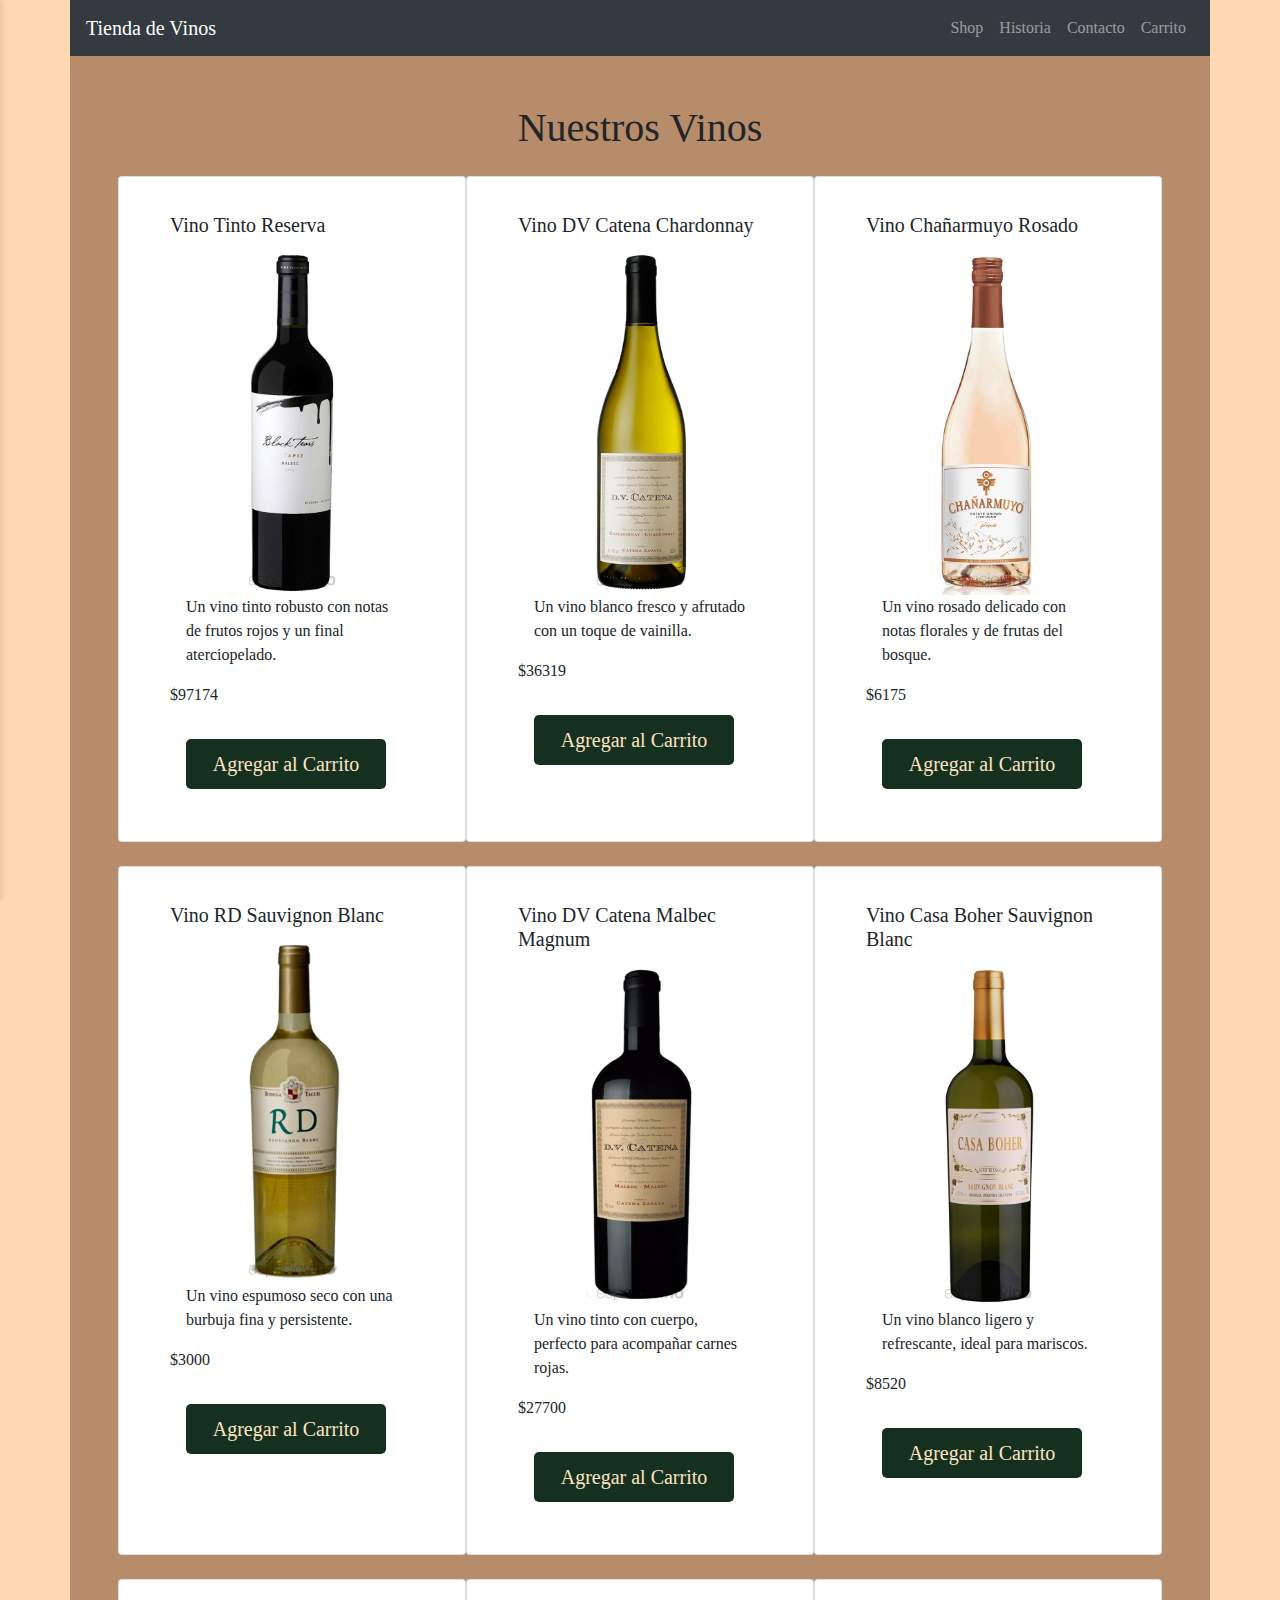
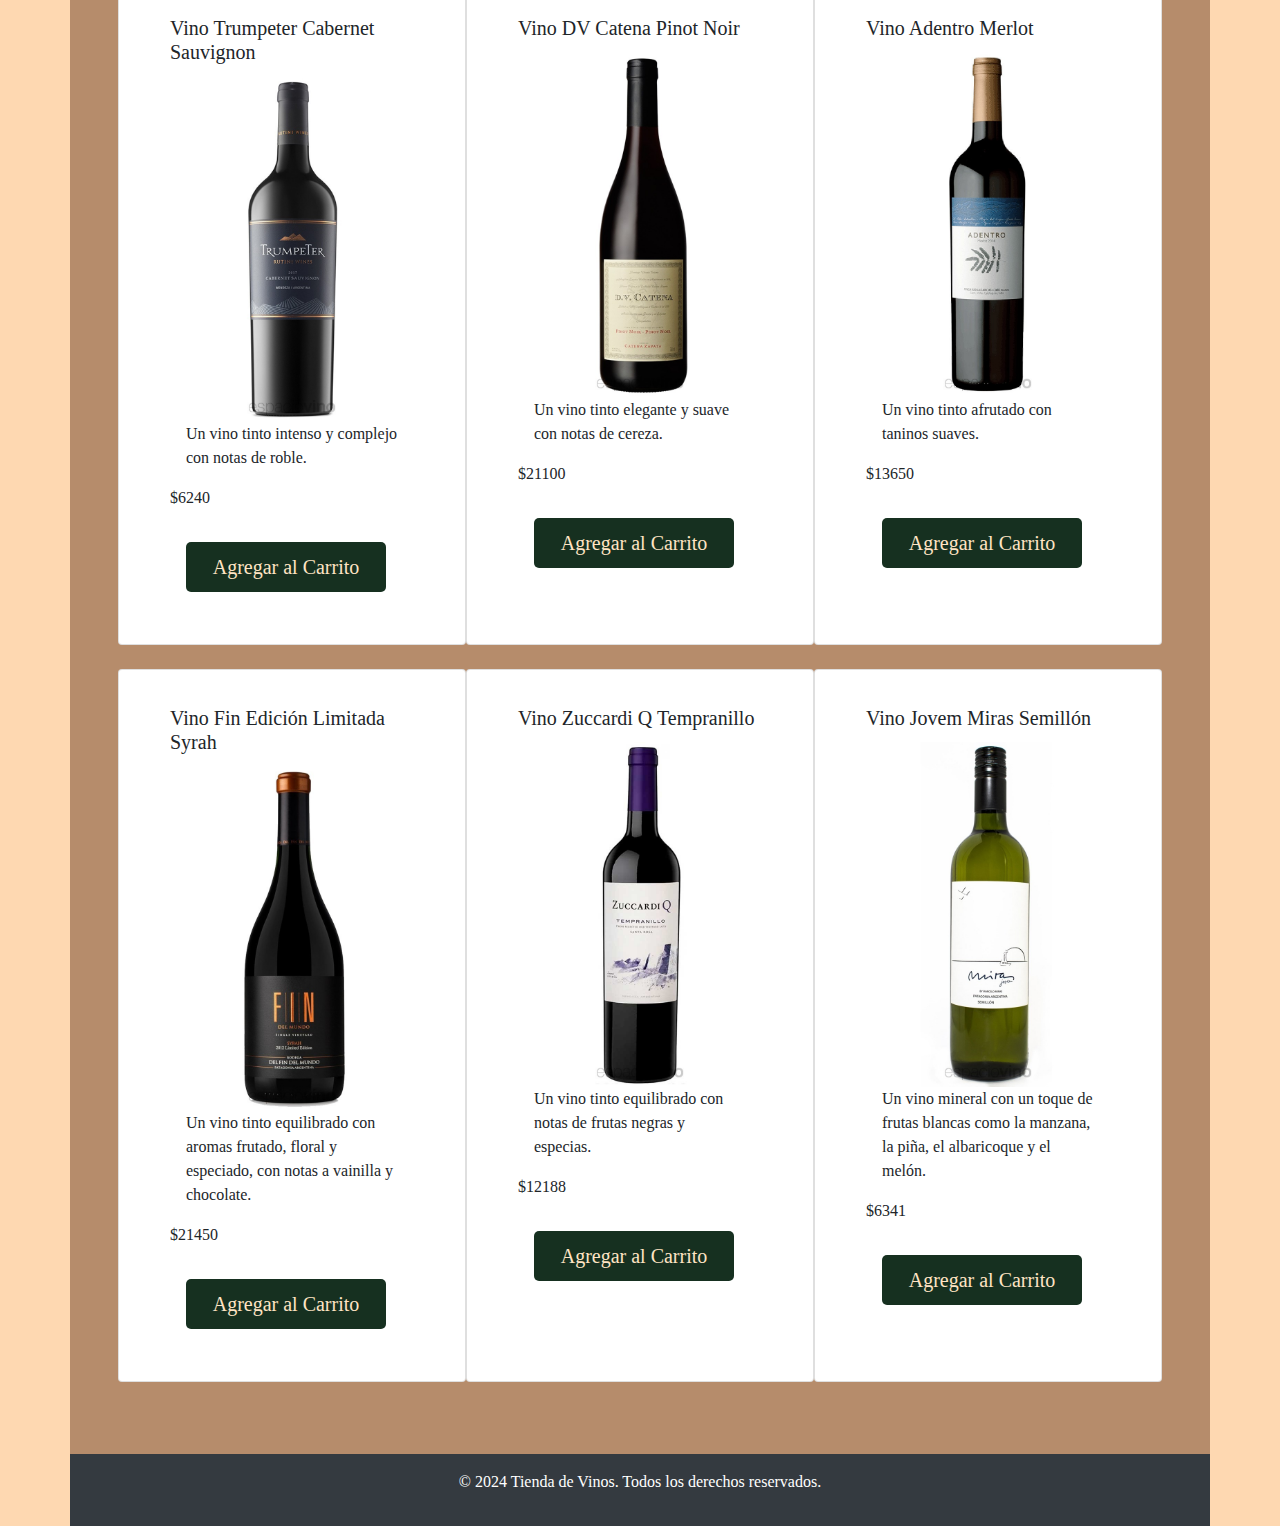
<file: index.html>
<!DOCTYPE html>
<html lang="es">
    <head>
        <meta charset="UTF-8">
        <meta name="viewport" content="width=device-width, initial-scale=1.0">
        <title>Tienda de Vinos</title>
        <link rel="stylesheet"
            href="https://stackpath.bootstrapcdn.com/bootstrap/4.5.2/css/bootstrap.min.css">
        <link rel="stylesheet" href="CSS/style.css">
    </head>
    <body class="body container-lg px-0">
        <nav class="navbar navbar-expand-sm navbar-dark bg-dark">
            <a class="navbar-brand" href="index.html">Tienda de Vinos</a>
            <button class="navbar-toggler" type="button" data-toggle="collapse"
                data-target="#navbarNav" aria-controls="navbarNav"
                aria-expanded="false" aria-label="Toggle navigation">
                <span class="navbar-toggler-icon"></span>
            </button>
            <div class="collapse navbar-collapse" id="navbarNav">
                <ul class="navbar-nav ml-auto">
                    <li class="nav-item text-white">
                        <a class="nav-link" href="index.html">Shop <span
                                class="sr-only">(current)</span></a>
                    </li>
                    <li class="nav-item text-white">
                        <a class="nav-link" href="PAGES/historia.html">Historia</a>
                    </li>
                    <li class="nav-item text-white">
                        <a class="nav-link" href="PAGES/contacto.html">Contacto</a>
                    </li>
                    <li class="nav-item text-white" id="btn-carrito">
                        <a class="nav-link" href="#">Carrito</a>
                        
                    </li>
                </ul>
            </div>
        </nav>

        

        <main class="hero">
            <div class="container m-5 titulo">
                <h1 class="text-center mb-4 ">Nuestros Vinos</h1>
                <div id="container" class="row">
                </div>
            </div>

            <div id="carrito-container">

                <h2 class="text-center mb-4">Carrito de Compras</h2>
                <div id="carrito">
                </div>
                <div id="total" class="text-right total">
                </div>
            </div>
        </main>

        <footer class="bg-dark text-white text-center py-3">
            <p>&copy; 2024 Tienda de Vinos. Todos los derechos reservados.</p>
        </footer>

        <script src="https://code.jquery.com/jquery-3.5.1.slim.min.js"></script>
        <script
            src="https://cdn.jsdelivr.net/npm/@popperjs/core@2.5.4/dist/umd/popper.min.js"></script>
        <script
            src="https://stackpath.bootstrapcdn.com/bootstrap/4.5.2/js/bootstrap.min.js"></script>
        <script src="JS/main.js"></script>
    </body>

</html>
</file>
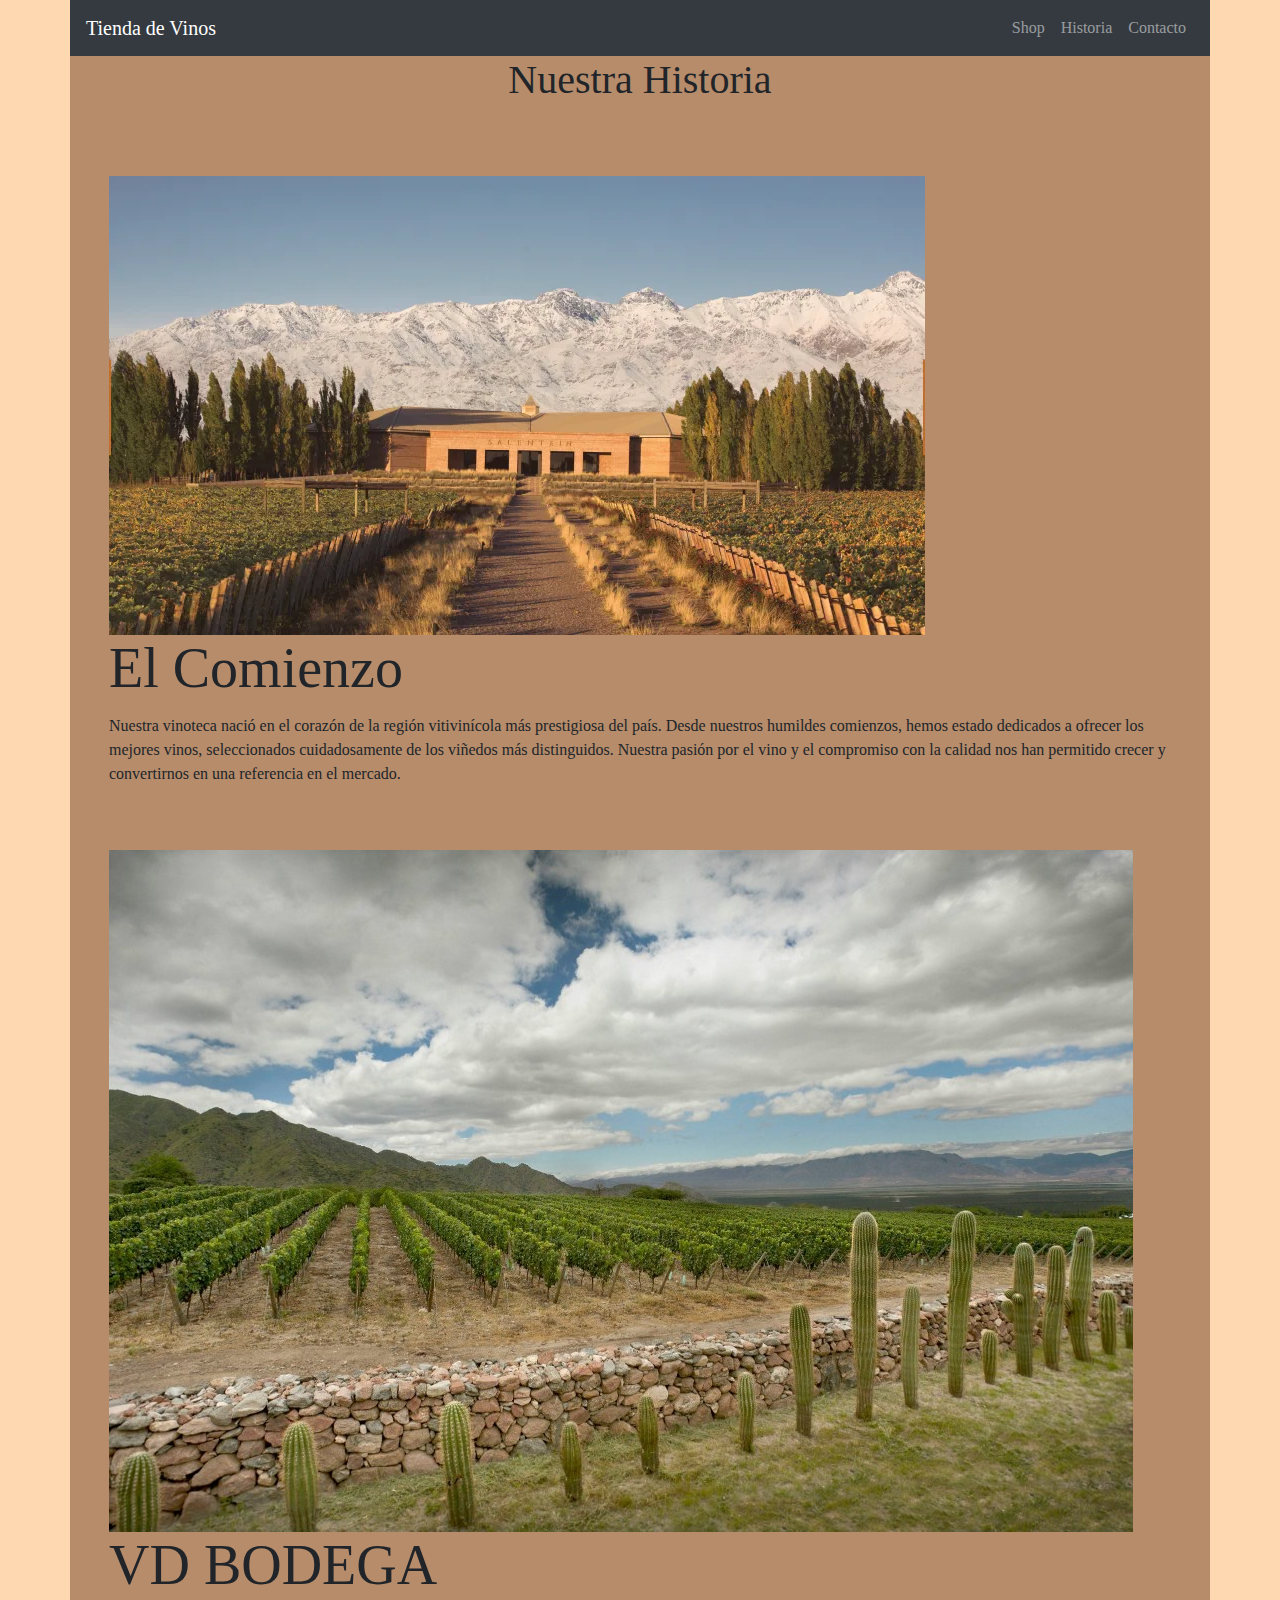
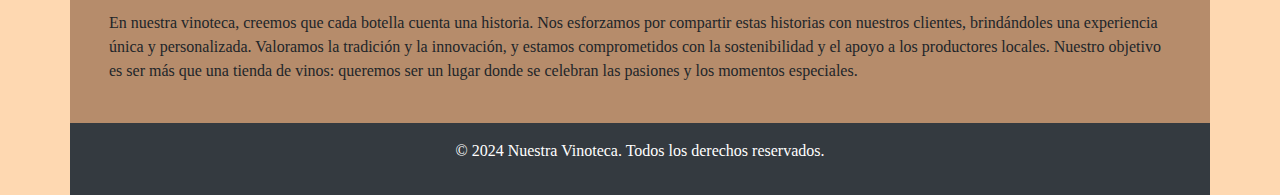
<file: PAGES/historia.html>
<!DOCTYPE html>
<html lang="es">
    <head>
        <meta charset="UTF-8">
        <meta name="viewport" content="width=device-width, initial-scale=1.0">
        <title>Tienda de Vinos</title>
        <link rel="stylesheet"
            href="https://stackpath.bootstrapcdn.com/bootstrap/4.5.2/css/bootstrap.min.css">
        <link rel="stylesheet" href="../CSS/style.css">
    </head>

    <body class="body container-lg px-0">
        <nav class="navbar navbar-expand-lg navbar-dark bg-dark">
            <a class="navbar-brand" href="../index.html">Tienda de Vinos</a>
            <button class="navbar-toggler" type="button" data-toggle="collapse"
                data-target="#navbarNav" aria-controls="navbarNav"
                aria-expanded="false" aria-label="Toggle navigation">
                <span class="navbar-toggler-icon"></span>
            </button>
            <div class="collapse navbar-collapse" id="navbarNav">
                <ul class="navbar-nav ml-auto">
                    <li class="nav-item ">
                        <a class="nav-link" href="../index.html">Shop <span
                                class="sr-only">(current)</span></a>
                    </li>
                    <li class="nav-item">
                        <a class="nav-link" href="historia.html">Historia</a>
                    </li>
                    <li class="nav-item">
                        <a class="nav-link" href="contacto.html">Contacto</a>
                    </li>
                </ul>
            </div>
        </nav>

        <main class="container history-section">
            <h1 class="text-center mb-5">Nuestra Historia</h1>

            <div class="clearfix p-4">
                <img src="../ASSETS/IMG/BODEGA VG.webp" class=" " alt="Imagen de la vinoteca">

                <h5 class="card-title display-4"> El Comienzo </h5>
                <p class="txt-test ">  Nuestra vinoteca nació en el corazón de la región
                    vitivinícola más prestigiosa del país. Desde
                    nuestros humildes comienzos, hemos estado dedicados
                    a ofrecer los mejores vinos, seleccionados
                    cuidadosamente de los viñedos más distinguidos.
                    Nuestra pasión por el vino y el compromiso con la
                    calidad nos han permitido crecer y convertirnos en
                    una referencia en el mercado.
                </p>
            </div>
           
         
            <div class="clearfix p-4">
                <img src="../ASSETS/IMG/VG BODEGA 3.jpg" class=" " alt="Imagen de la vinoteca">

                <h5 class="card-title display-4"> VD BODEGA </h5>
                <p class="txt-test "> En nuestra vinoteca, creemos que cada botella cuenta
                    una historia. Nos esforzamos por compartir estas
                    historias con nuestros clientes, brindándoles una
                    experiencia única y personalizada. Valoramos la
                    tradición y la innovación, y estamos comprometidos
                    con la sostenibilidad y el apoyo a los productores
                    locales. Nuestro objetivo es ser más que una tienda
                    de vinos: queremos ser un lugar donde se celebran
                    las pasiones y los momentos especiales.
                </p>
            </div>

       
        </main>

        <footer class="bg-dark text-white text-center py-3">
            <p>&copy; 2024 Nuestra Vinoteca. Todos los derechos reservados.</p>
        </footer>

        <script src="https://code.jquery.com/jquery-3.5.1.slim.min.js"></script>
        <script
            src="https://cdn.jsdelivr.net/npm/@popperjs/core@2.5.4/dist/umd/popper.min.js"></script>
        <script
            src="https://stackpath.bootstrapcdn.com/bootstrap/4.5.2/js/bootstrap.min.js"></script>
    </body>
</html>
</file>
<file: CSS/style.css>
#carrito-container {
  position: fixed;
  top: 0;
  left: -379px;
  width: 379px;
  height: 100%;
  background-color: #fff;
  border-right: 1px solid #ccc;
  box-shadow: 2px 0 5px rgba(0, 0, 0, 0.1);
  transition: left 0.3s ease-in-out;
  overflow-y: auto;
  z-index: 1000;
}

#carrito-container.show {
  left: 0;
}

#carrito-container .close {
  position: absolute;
  top: 10px;
  right: 10px;
  font-size: 1.5rem;
  cursor: pointer;
}

.carrito-item {
  display: flex;
  justify-content: space-between;
  align-items: center;
  border-bottom: 1px solid #ccc;
  padding: 10px;
}

.carrito-item img {
  width: 50px;
  height: 50px;
  object-fit: cover;
}

html {
  color: #ECB176;
  background-color: #FED8B1;
}

.body {
  margin: 0 auto;
  width: 1425px;
  background-color: #a67b5bd0;
  font-family: TiemposHeadlineWeb-Regular, Georgia, serif;

}

.hero {
  display: flex;
  align-items: center;
  justify-content: center;

}

.contacto{
  background-color: #ECB176;
  border-radius: 5%;
}

.button{
    background-color: #163020;
  color: bisque;
  padding: 10px 20px;
  border: none;
  border-radius: 5px;
  cursor: pointer;
  font-family: TiemposHeadlineWeb-Regular, Georgia, serif;
  font-size: 20px;
  margin: 0px;
  /* transition: background-color 0.3s, color 0.3s, transform 0.3s; */
  text-decoration: none;
  display: inline-block;
  width: 200px;
  height: 50px;
  text-align: center;

}

.button:hover {
  background-color: bisque;
  color:#163020;

}
</file>
